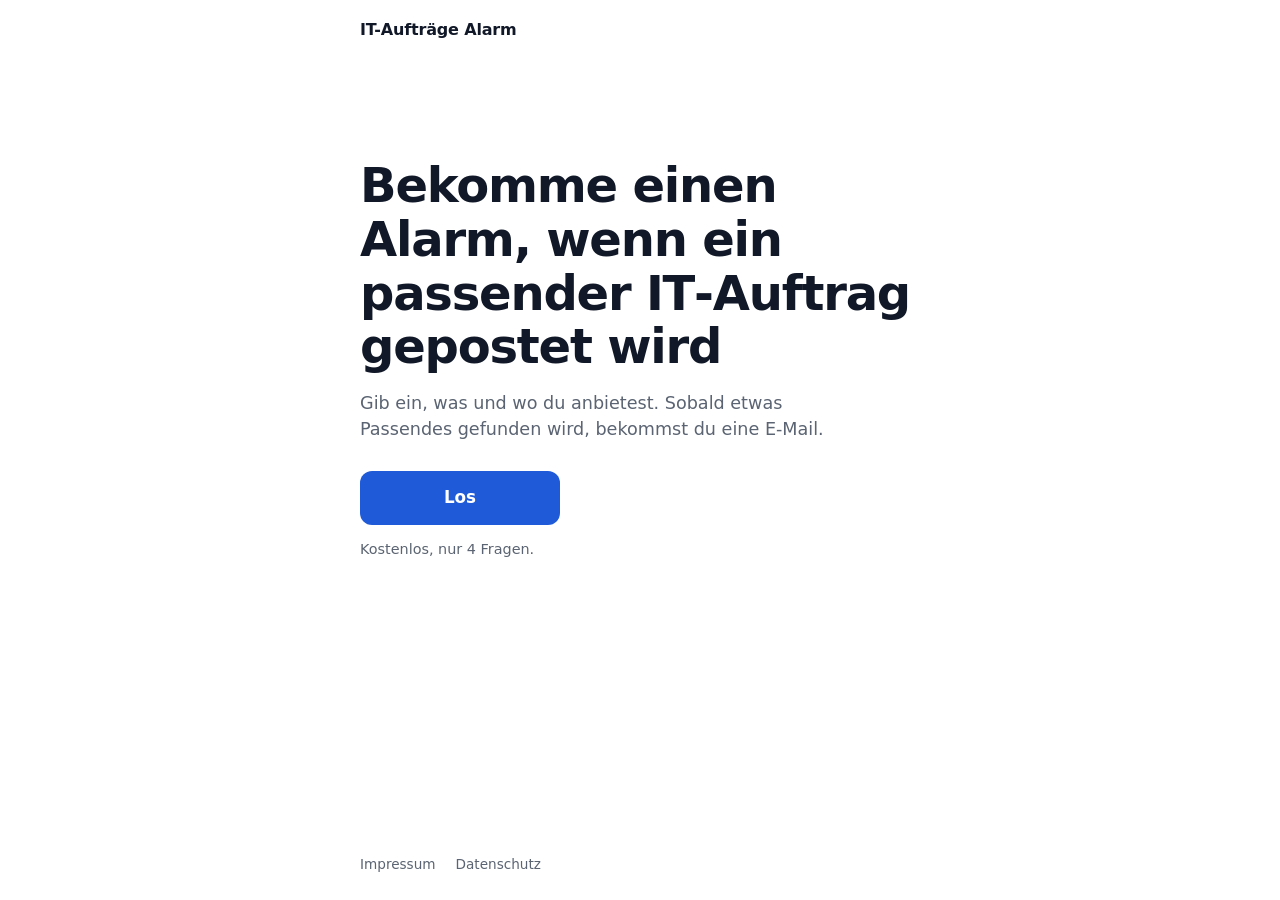
<file: index.html>
<!DOCTYPE html>
<html lang="de">
<head>
<meta charset="utf-8">
<meta name="viewport" content="width=device-width, initial-scale=1, viewport-fit=cover">
<title>IT-Aufträge Alarm: passende öffentliche IT-Aufträge per E-Mail</title>
<meta name="description" content="Passende öffentliche IT-Ausschreibungen per E-Mail. Gib ein, was und wo du anbietest, und bekomm eine E-Mail, sobald ein Auftrag passt. Kostenlos.">
<meta name="theme-color" content="#ffffff">
<meta property="og:title" content="IT-Aufträge Alarm">
<meta property="og:description" content="Öffentliche IT-Aufträge, die zu dir passen. Per E-Mail, sobald wir einen finden.">
<meta property="og:type" content="website">
<meta property="og:url" content="https://itauftragsalarm.de/">
<link rel="icon" href="data:image/svg+xml,%3Csvg xmlns='http://www.w3.org/2000/svg' viewBox='0 0 32 32'%3E%3Crect width='32' height='32' rx='8' fill='%231F5BD8'/%3E%3Cpath d='M9 16.5l5 5 9-11' fill='none' stroke='%23fff' stroke-width='3.4' stroke-linecap='round' stroke-linejoin='round'/%3E%3C/svg%3E">
<link rel="stylesheet" href="css/style.css">
</head>
<body data-step="intro">

<!-- Symbole, werden per <use> eingebunden -->
<svg width="0" height="0" style="position:absolute" aria-hidden="true" focusable="false">
  <defs>
    <symbol id="i-check" viewBox="0 0 16 16"><path d="M3.5 8.500l3 3 6-7" fill="none" stroke="currentColor" stroke-width="2.4" stroke-linecap="round" stroke-linejoin="round"/></symbol>
    <symbol id="i-pin" viewBox="0 0 24 24"><path d="M12 21.500s7-6.2 7-11.500a7 7 0 1 0-14 0c0 5.3 7 11.5 7 11.500z" fill="none" stroke="currentColor" stroke-width="2.2" stroke-linejoin="round"/><circle cx="12" cy="10" r="2.6" fill="currentColor"/></symbol>
    <symbol id="i-locate" viewBox="0 0 24 24"><g fill="none" stroke="currentColor" stroke-width="2.2" stroke-linecap="round"><circle cx="12" cy="12" r="6.5"/><path d="M12 2.500v3M12 18.500v3M2.5 12h3M18.5 12h3"/></g><circle cx="12" cy="12" r="2.4" fill="currentColor"/></symbol>
  </defs>
</svg>

<header class="top">
  <div class="top-in">
    <a class="brand" href="./">IT-Aufträge Alarm</a>
    <button type="button" class="back" id="back" aria-label="Einen Schritt zurück">
      <svg viewBox="0 0 24 24" width="24" height="24" aria-hidden="true"><path d="M11 5l-7 7 7 7M4.5 12H20" fill="none" stroke="currentColor" stroke-width="2.6" stroke-linecap="round" stroke-linejoin="round"/></svg>
    </button>
    <div class="progress" id="progress" role="progressbar" aria-label="Fortschritt" aria-valuemin="0" aria-valuemax="100" aria-valuenow="0"><span></span></div>
  </div>
</header>

<form id="f" novalidate>
  <input type="hidden" name="auftragsgroesse" id="groesse-out" value="Egal">
  <input type="hidden" name="standort" id="out-standort" value="">
  <input type="hidden" name="standort_plz" id="out-plz" value="">
  <input type="hidden" name="standort_breite" id="out-lat" value="">
  <input type="hidden" name="standort_laenge" id="out-lon" value="">
  <input type="hidden" name="umkreis" id="out-km" value="50 km">
  <div class="hp" aria-hidden="true"><input type="checkbox" name="botcheck" tabindex="-1" autocomplete="off"></div>

  <main>
    <!-- Start -->
    <section class="step is-active" data-id="intro">
      <div class="hero">
        <h1 tabindex="-1">Bekomme einen Alarm, wenn ein passender IT&#8209;Auftrag gepostet wird</h1>
        <p class="lead">Gib ein, was und wo du anbietest. Sobald etwas Passendes gefunden wird, bekommst du eine E&#8209;Mail.</p>
        <button type="button" class="btn btn-hero" id="start">Los</button>
        <p class="note">Kostenlos, nur 4 Fragen.</p>
      </div>
    </section>

    <!-- Leistung -->
    <section class="step" data-id="leistung">
      <div class="q"><h2 id="q-leistung" tabindex="-1">Was bietest du an?</h2></div>
      <div class="options" role="radiogroup" aria-labelledby="q-leistung">
        <label class="option"><input type="radio" name="leistung" value="Softwareentwicklung"><span class="option-label">Softwareentwicklung</span><span class="tick"><svg width="14" height="14"><use href="#i-check"/></svg></span></label>
        <label class="option"><input type="radio" name="leistung" value="Hosting und Betrieb"><span class="option-label">Hosting und Betrieb</span><span class="tick"><svg width="14" height="14"><use href="#i-check"/></svg></span></label>
        <label class="option"><input type="radio" name="leistung" value="IT-Beratung"><span class="option-label">IT-Beratung</span><span class="tick"><svg width="14" height="14"><use href="#i-check"/></svg></span></label>
        <label class="option"><input type="radio" name="leistung" value="Support und Service"><span class="option-label">Support und Service</span><span class="tick"><svg width="14" height="14"><use href="#i-check"/></svg></span></label>
        <label class="option"><input type="radio" name="leistung" value="IT-Sicherheit"><span class="option-label">IT-Sicherheit</span><span class="tick"><svg width="14" height="14"><use href="#i-check"/></svg></span></label>
        <label class="option"><input type="radio" name="leistung" value="Hardware und Infrastruktur"><span class="option-label">Hardware und Infrastruktur</span><span class="tick"><svg width="14" height="14"><use href="#i-check"/></svg></span></label>
        <label class="option"><input type="radio" name="leistung" value="Etwas anderes"><span class="option-label">Etwas anderes</span><span class="tick"><svg width="14" height="14"><use href="#i-check"/></svg></span></label>
      </div>
      <div id="andere" class="field" hidden>
        <label for="andere-text" class="label">Beschreib kurz, was du anbietest</label>
        <input type="text" id="andere-text" name="leistung_andere" maxlength="120" enterkeyhint="next" placeholder="Zum Beispiel: Schulverwaltungssoftware">
      </div>
    </section>

    <!-- Leistung genauer -->
    <section class="step" data-id="detail">
      <div class="q">
        <h2 id="q-detail" tabindex="-1">Was genau davon?</h2>
        <p>Mehrere möglich. Wenn du nichts auswählst, passt alles aus dem Bereich.</p>
      </div>
      <div class="chips" id="detail-chips" role="group" aria-labelledby="q-detail"></div>
      <div id="detail-andere" class="field" hidden>
        <label for="detail-andere-text" class="label">Was genau?</label>
        <input type="text" id="detail-andere-text" name="leistung_detail_andere" maxlength="120" enterkeyhint="next" placeholder="Zum Beispiel: Schnittstellen zu SAP">
      </div>
    </section>

    <!-- Standort und Umkreis -->
    <section class="step" data-id="ort">
      <div class="q"><h2 id="q-ort" tabindex="-1">Wo sollen die Aufträge liegen?</h2></div>
      <div class="where">
        <div class="where-form">
          <div class="field">
            <label for="ort-input" class="label">Dein Standort</label>
            <div class="combo" id="combo">
              <svg class="combo-pin" width="22" height="22" aria-hidden="true"><use href="#i-pin"/></svg>
              <input id="ort-input" type="text" role="combobox" aria-autocomplete="list" aria-expanded="false" aria-controls="ort-list" autocomplete="off" autocorrect="off" autocapitalize="words" spellcheck="false" enterkeyhint="search" placeholder="PLZ oder Ort">
              <button type="button" class="combo-clear" id="ort-clear" aria-label="Standort löschen" hidden>
                <svg viewBox="0 0 16 16" width="14" height="14" aria-hidden="true"><path d="M4 4l8 8M12 4l-8 8" fill="none" stroke="currentColor" stroke-width="2.4" stroke-linecap="round"/></svg>
              </button>
              <ul id="ort-list" class="combo-list" role="listbox" aria-label="Vorschläge" hidden></ul>
            </div>
            <button type="button" class="ghost" id="locate"><svg width="20" height="20" aria-hidden="true"><use href="#i-locate"/></svg><span>Meinen Standort verwenden</span></button>
            <p class="field-msg" id="ort-msg" role="status"></p>
          </div>
          <div class="field">
            <div class="label-row"><label class="label" for="rkm">Umkreis</label><output class="label-value" id="km-out" for="rkm">50 km</output></div>
            <div class="range single">
              <div class="range-track"><div class="range-fill" id="km-fill"></div><div class="range-ticks" id="km-ticks"></div></div>
              <input type="range" id="rkm" min="0" max="5" step="1" value="2">
            </div>
            <div class="range-ends"><span>10 km</span><span>Ganz DACH</span></div>
          </div>
        </div>
        <figure class="mapcard">
          <div class="map" id="map"></div>
          <figcaption>
            <strong id="km-value" aria-live="polite">50 km um deinen Standort</strong>
            <span>Oder tippe einfach auf die Karte.</span>
          </figcaption>
        </figure>
      </div>
    </section>

    <!-- Auftragsgröße -->
    <section class="step" data-id="groesse">
      <div class="q">
        <h2 id="q-groesse" tabindex="-1">Welche Auftragsgröße passt zu dir?</h2>
        <p>Ohne Änderung bekommst du jede Größe.</p>
      </div>
      <div class="sizecard">
        <p class="range-value" id="range-value" aria-live="polite">Jede Größe</p>
        <div class="range" id="range">
          <div class="range-track"><div class="range-fill" id="range-fill"></div><div class="range-ticks" id="range-ticks"></div></div>
          <input type="range" id="rmin" min="0" max="7" step="1" value="0" aria-label="Kleinster Auftragswert">
          <input type="range" id="rmax" min="0" max="7" step="1" value="7" aria-label="Größter Auftragswert">
        </div>
        <div class="range-ends"><span>0 €</span><span id="range-max"></span></div>
      </div>
    </section>

    <!-- E-Mail -->
    <section class="step" data-id="email">
      <div class="q"><h2 id="q-email" tabindex="-1">Wohin sollen wir die Treffer schicken?</h2></div>
      <div class="field">
        <label for="email" class="label">Deine E-Mail-Adresse</label>
        <input id="email" type="email" name="email" data-autofocus autocomplete="email" inputmode="email" autocapitalize="off" autocorrect="off" spellcheck="false" enterkeyhint="send" placeholder="name@firma.de">
        <p class="field-msg" id="email-hint" hidden>Meintest du <button type="button" class="textlink" id="email-fix"></button>?</p>
      </div>
      <label class="consent">
        <input type="checkbox" name="einwilligung" value="ja">
        <span class="box"><svg width="14" height="14" aria-hidden="true"><use href="#i-check"/></svg></span>
        <span>Ja, schickt mir passende Ausschreibungen per E-Mail. Abbestellen geht jederzeit, mehr dazu in der <a href="datenschutz.html" target="_blank" rel="noopener">Datenschutzerklärung</a>.</span>
      </label>
      <div class="summary">
        <p class="summary-title">Dein Alarm</p>
        <dl id="summary"></dl>
      </div>
    </section>

    <!-- Fertig -->
    <section class="step" data-id="done">
      <div class="done">
        <span class="done-mark" aria-hidden="true"><svg viewBox="0 0 16 16" width="26" height="26"><path d="M3.5 8.5l3 3 6-7" pathLength="1" fill="none" stroke="currentColor" stroke-width="2.4" stroke-linecap="round" stroke-linejoin="round"/></svg></span>
        <h2 tabindex="-1">Alarm eingerichtet.</h2>
        <p class="lead">Sobald wir einen passenden Auftrag finden, schreiben wir an <strong id="done-mail"></strong>. Du kannst dieses Fenster jetzt schließen.</p>
        <div class="summary">
          <p class="summary-title">Dein Alarm</p>
          <dl id="summary-done"></dl>
        </div>
      </div>
    </section>

    <noscript><p class="noscript">Diese Seite braucht JavaScript, um das Formular anzuzeigen.</p></noscript>
  </main>

  <footer class="legal">
    <a href="impressum.html">Impressum</a>
    <a href="datenschutz.html">Datenschutz</a>
  </footer>

  <div class="bar">
    <div class="bar-in">
      <p class="bar-msg" id="msg" role="alert"></p>
      <button type="submit" class="btn" id="go">Weiter</button>
    </div>
  </div>
</form>

<script src="js/data.js"></script>
<script src="js/geo.js"></script>
<script src="js/app.js"></script>
</body>
</html>
</file>
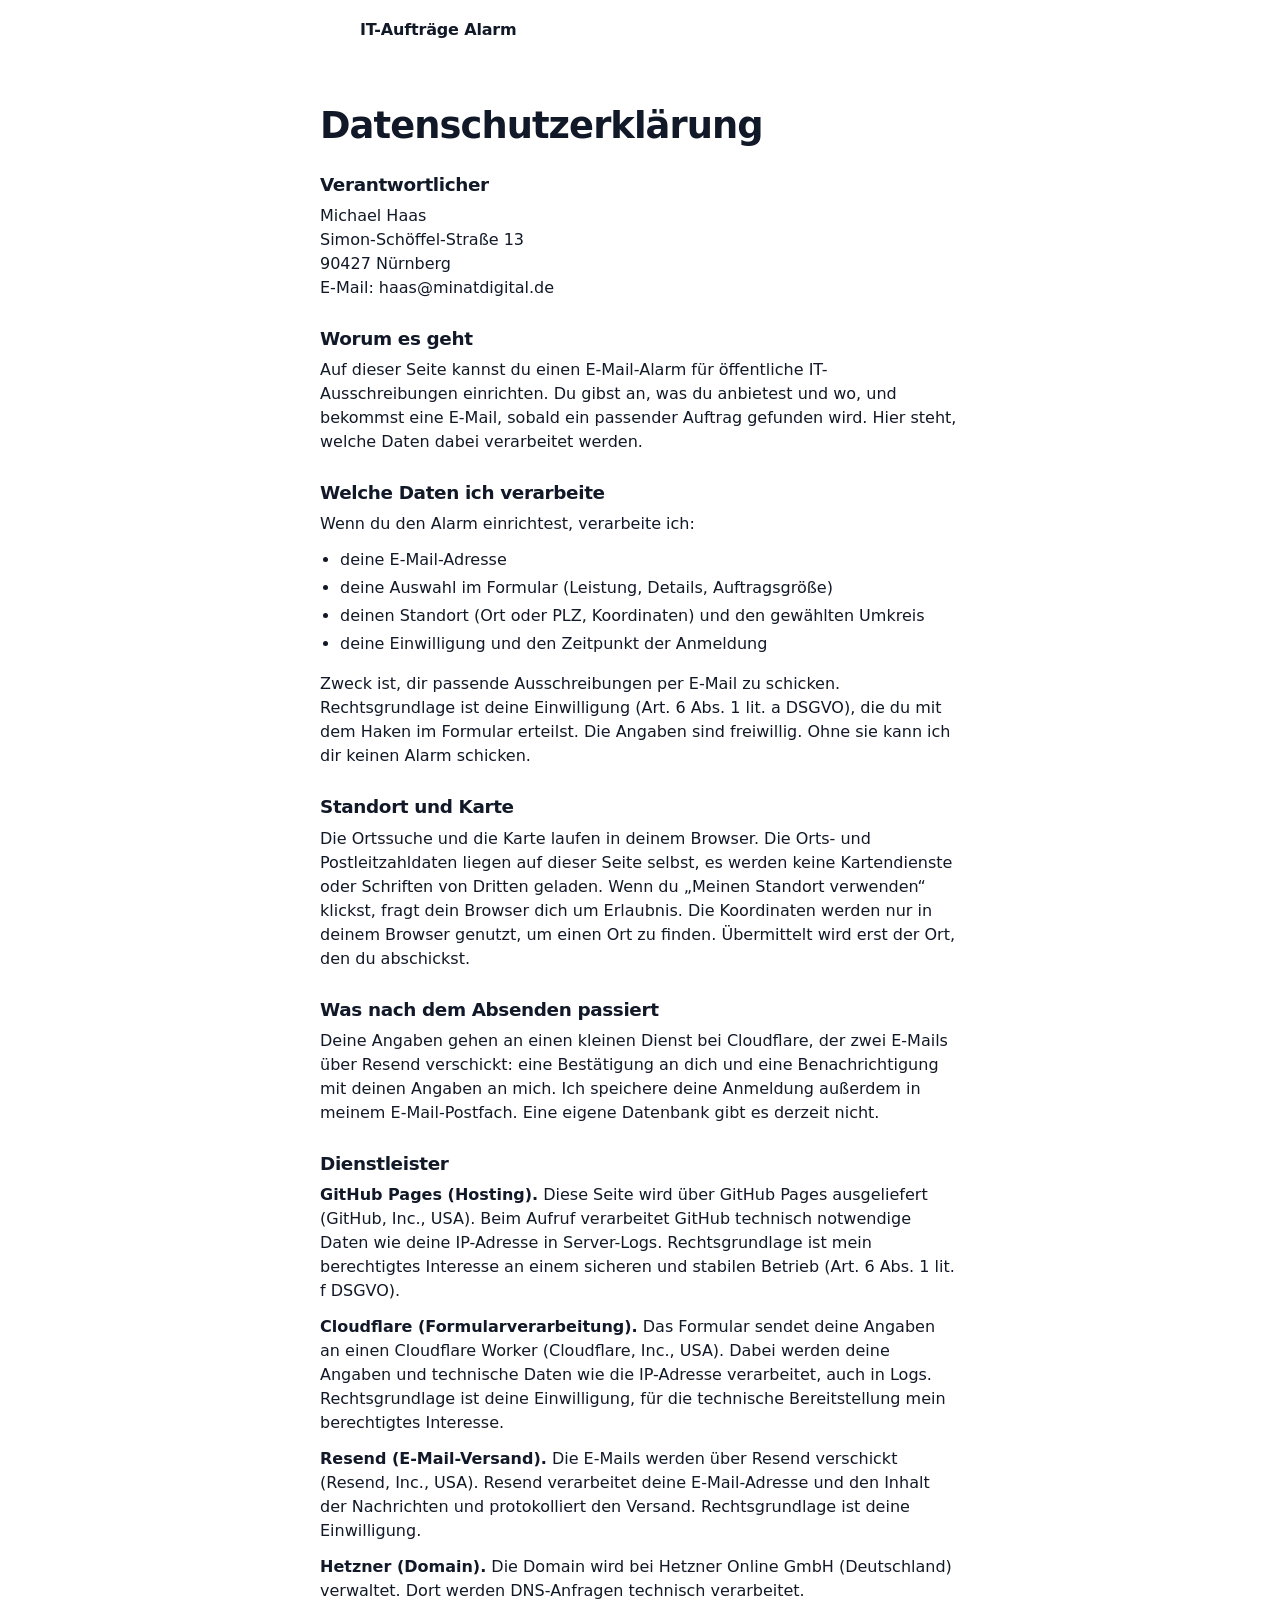
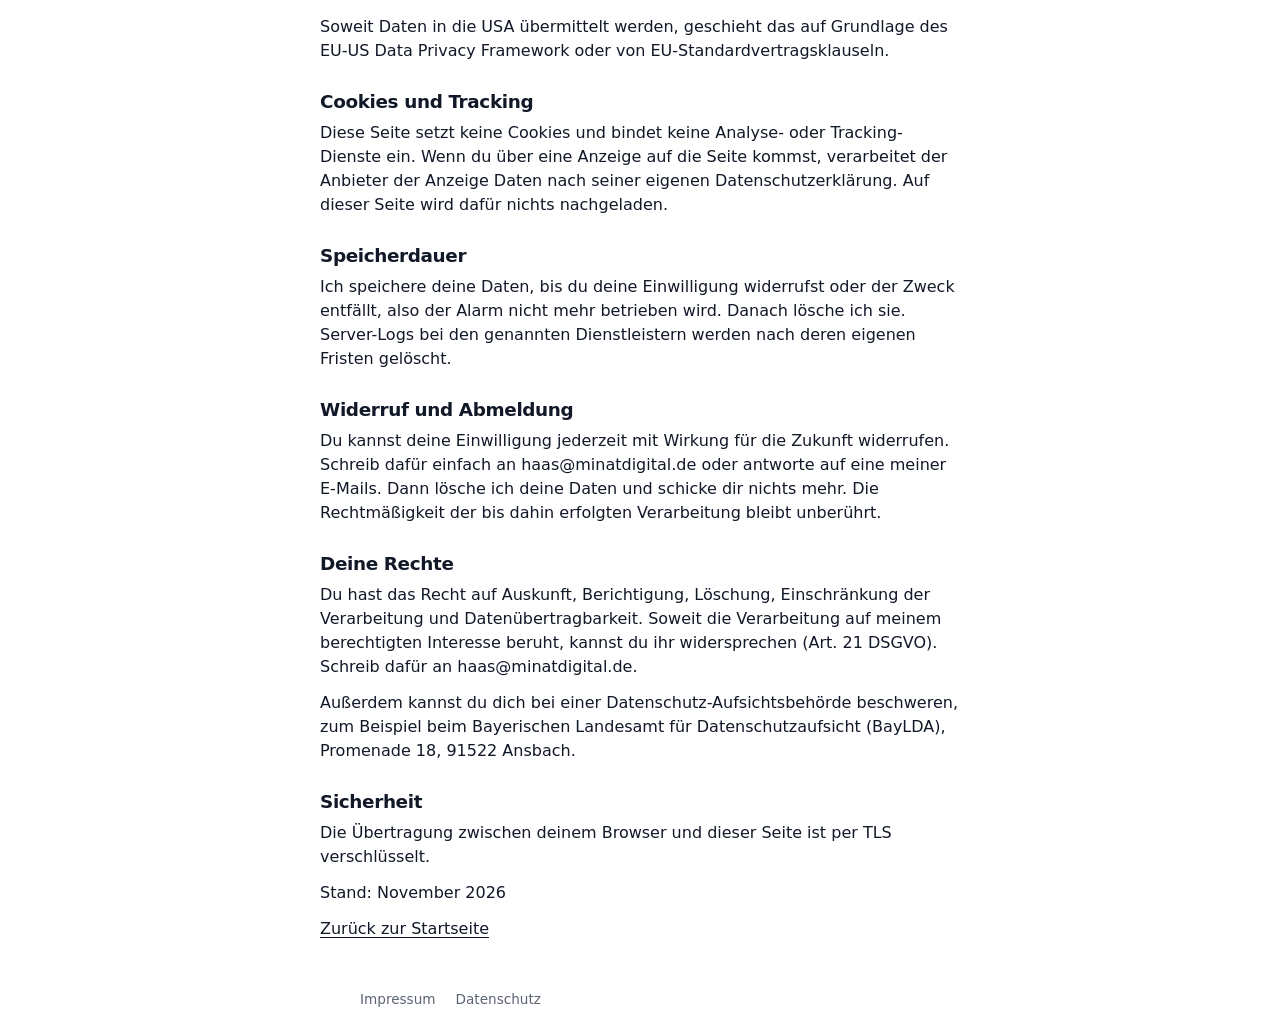
<file: datenschutz.html>
<!DOCTYPE html>
<html lang="de">
<head>
<meta charset="utf-8">
<meta name="viewport" content="width=device-width, initial-scale=1, viewport-fit=cover">
<title>Datenschutz – IT-Aufträge Alarm</title>
<meta name="robots" content="noindex">
<meta name="theme-color" content="#ffffff">
<link rel="icon" href="data:image/svg+xml,%3Csvg xmlns='http://www.w3.org/2000/svg' viewBox='0 0 32 32'%3E%3Crect width='32' height='32' rx='8' fill='%231F5BD8'/%3E%3Cpath d='M9 16.5l5 5 9-11' fill='none' stroke='%23fff' stroke-width='3.4' stroke-linecap='round' stroke-linejoin='round'/%3E%3C/svg%3E">
<link rel="stylesheet" href="css/style.css">
</head>
<body data-step="intro">
<header class="top">
  <div class="top-in">
    <a class="brand" href="index.html">IT-Aufträge Alarm</a>
  </div>
</header>
<main class="page">
  <h1>Datenschutzerklärung</h1>

  <h2>Verantwortlicher</h2>
  <p>Michael Haas<br>Simon-Schöffel-Straße 13<br>90427 Nürnberg<br>E-Mail: haas@minatdigital.de</p>

  <h2>Worum es geht</h2>
  <p>Auf dieser Seite kannst du einen E-Mail-Alarm für öffentliche IT-Ausschreibungen einrichten. Du gibst an, was du anbietest und wo, und bekommst eine E-Mail, sobald ein passender Auftrag gefunden wird. Hier steht, welche Daten dabei verarbeitet werden.</p>

  <h2>Welche Daten ich verarbeite</h2>
  <p>Wenn du den Alarm einrichtest, verarbeite ich:</p>
  <ul>
    <li>deine E-Mail-Adresse</li>
    <li>deine Auswahl im Formular (Leistung, Details, Auftragsgröße)</li>
    <li>deinen Standort (Ort oder PLZ, Koordinaten) und den gewählten Umkreis</li>
    <li>deine Einwilligung und den Zeitpunkt der Anmeldung</li>
  </ul>
  <p>Zweck ist, dir passende Ausschreibungen per E-Mail zu schicken. Rechtsgrundlage ist deine Einwilligung (Art. 6 Abs. 1 lit. a DSGVO), die du mit dem Haken im Formular erteilst. Die Angaben sind freiwillig. Ohne sie kann ich dir keinen Alarm schicken.</p>

  <h2>Standort und Karte</h2>
  <p>Die Ortssuche und die Karte laufen in deinem Browser. Die Orts- und Postleitzahldaten liegen auf dieser Seite selbst, es werden keine Kartendienste oder Schriften von Dritten geladen. Wenn du „Meinen Standort verwenden“ klickst, fragt dein Browser dich um Erlaubnis. Die Koordinaten werden nur in deinem Browser genutzt, um einen Ort zu finden. Übermittelt wird erst der Ort, den du abschickst.</p>

  <h2>Was nach dem Absenden passiert</h2>
  <p>Deine Angaben gehen an einen kleinen Dienst bei Cloudflare, der zwei E-Mails über Resend verschickt: eine Bestätigung an dich und eine Benachrichtigung mit deinen Angaben an mich. Ich speichere deine Anmeldung außerdem in meinem E-Mail-Postfach. Eine eigene Datenbank gibt es derzeit nicht.</p>

  <h2>Dienstleister</h2>
  <p><strong>GitHub Pages (Hosting).</strong> Diese Seite wird über GitHub Pages ausgeliefert (GitHub, Inc., USA). Beim Aufruf verarbeitet GitHub technisch notwendige Daten wie deine IP-Adresse in Server-Logs. Rechtsgrundlage ist mein berechtigtes Interesse an einem sicheren und stabilen Betrieb (Art. 6 Abs. 1 lit. f DSGVO).</p>
  <p><strong>Cloudflare (Formularverarbeitung).</strong> Das Formular sendet deine Angaben an einen Cloudflare Worker (Cloudflare, Inc., USA). Dabei werden deine Angaben und technische Daten wie die IP-Adresse verarbeitet, auch in Logs. Rechtsgrundlage ist deine Einwilligung, für die technische Bereitstellung mein berechtigtes Interesse.</p>
  <p><strong>Resend (E-Mail-Versand).</strong> Die E-Mails werden über Resend verschickt (Resend, Inc., USA). Resend verarbeitet deine E-Mail-Adresse und den Inhalt der Nachrichten und protokolliert den Versand. Rechtsgrundlage ist deine Einwilligung.</p>
  <p><strong>Hetzner (Domain).</strong> Die Domain wird bei Hetzner Online GmbH (Deutschland) verwaltet. Dort werden DNS-Anfragen technisch verarbeitet.</p>
  <p>Soweit Daten in die USA übermittelt werden, geschieht das auf Grundlage des EU-US Data Privacy Framework oder von EU-Standardvertragsklauseln.</p>

  <h2>Cookies und Tracking</h2>
  <p>Diese Seite setzt keine Cookies und bindet keine Analyse- oder Tracking-Dienste ein. Wenn du über eine Anzeige auf die Seite kommst, verarbeitet der Anbieter der Anzeige Daten nach seiner eigenen Datenschutzerklärung. Auf dieser Seite wird dafür nichts nachgeladen.</p>

  <h2>Speicherdauer</h2>
  <p>Ich speichere deine Daten, bis du deine Einwilligung widerrufst oder der Zweck entfällt, also der Alarm nicht mehr betrieben wird. Danach lösche ich sie. Server-Logs bei den genannten Dienstleistern werden nach deren eigenen Fristen gelöscht.</p>

  <h2>Widerruf und Abmeldung</h2>
  <p>Du kannst deine Einwilligung jederzeit mit Wirkung für die Zukunft widerrufen. Schreib dafür einfach an haas@minatdigital.de oder antworte auf eine meiner E-Mails. Dann lösche ich deine Daten und schicke dir nichts mehr. Die Rechtmäßigkeit der bis dahin erfolgten Verarbeitung bleibt unberührt.</p>

  <h2>Deine Rechte</h2>
  <p>Du hast das Recht auf Auskunft, Berichtigung, Löschung, Einschränkung der Verarbeitung und Datenübertragbarkeit. Soweit die Verarbeitung auf meinem berechtigten Interesse beruht, kannst du ihr widersprechen (Art. 21 DSGVO). Schreib dafür an haas@minatdigital.de.</p>
  <p>Außerdem kannst du dich bei einer Datenschutz-Aufsichtsbehörde beschweren, zum Beispiel beim Bayerischen Landesamt für Datenschutzaufsicht (BayLDA), Promenade 18, 91522 Ansbach.</p>

  <h2>Sicherheit</h2>
  <p>Die Übertragung zwischen deinem Browser und dieser Seite ist per TLS verschlüsselt.</p>

  <p>Stand: November 2026</p>

  <p><a href="index.html">Zurück zur Startseite</a></p>
</main>
<footer class="legal">
  <a href="impressum.html">Impressum</a>
  <a href="datenschutz.html">Datenschutz</a>
</footer>
</body>
</html>
</file>
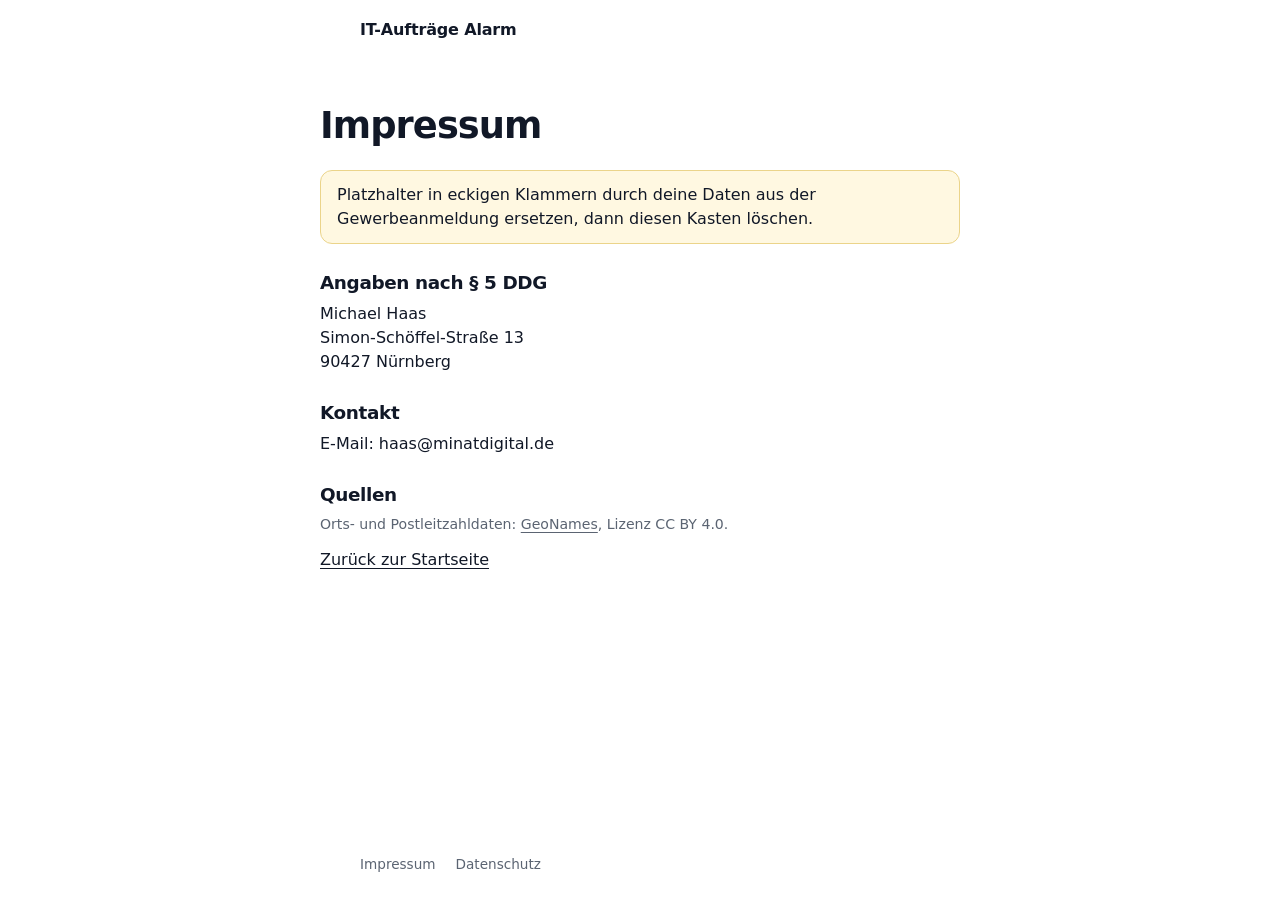
<file: impressum.html>
<!DOCTYPE html>
<html lang="de">
<head>
<meta charset="utf-8">
<meta name="viewport" content="width=device-width, initial-scale=1, viewport-fit=cover">
<title>Impressum – IT-Aufträge Alarm</title>
<meta name="robots" content="noindex">
<meta name="theme-color" content="#ffffff">
<link rel="icon" href="data:image/svg+xml,%3Csvg xmlns='http://www.w3.org/2000/svg' viewBox='0 0 32 32'%3E%3Crect width='32' height='32' rx='8' fill='%231F5BD8'/%3E%3Cpath d='M9 16.5l5 5 9-11' fill='none' stroke='%23fff' stroke-width='3.4' stroke-linecap='round' stroke-linejoin='round'/%3E%3C/svg%3E">
<link rel="stylesheet" href="css/style.css">
</head>
<body data-step="intro">
<header class="top">
  <div class="top-in">
    <a class="brand" href="index.html">IT-Aufträge Alarm</a>
  </div>
</header>
<main class="page">
  <h1>Impressum</h1>
  <p class="todo">Platzhalter in eckigen Klammern durch deine Daten aus der Gewerbeanmeldung ersetzen, dann diesen Kasten löschen.</p>
  <h2>Angaben nach § 5 DDG</h2>
  <p>
    Michael Haas<br>
    Simon-Schöffel-Straße 13<br>
    90427 Nürnberg
  </p>
  <h2>Kontakt</h2>
  <p>E-Mail: haas@minatdigital.de</p>
  <h2>Quellen</h2>
  <p class="small">Orts- und Postleitzahldaten: <a href="https://www.geonames.org/" rel="noopener">GeoNames</a>, Lizenz CC BY 4.0.</p>
  <p><a href="index.html">Zurück zur Startseite</a></p>
</main>
<footer class="legal">
  <a href="impressum.html">Impressum</a>
  <a href="datenschutz.html">Datenschutz</a>
</footer>
</body>
</html>
</file>
<file: css/style.css>
:root{
  color-scheme:light;
  --bg:#FFFFFF;
  --soft:#F6F7F9;
  --ink:#111827;
  --muted:#5B6472;
  --faint:#9AA2AF;
  --line:#E3E6EB;
  --line-deep:#C9CED6;
  --brand:#1F5BD8;
  --brand-deep:#1949B0;
  --brand-tint:#EEF3FE;
  --err:#C8322B;
  --r:12px;
  --col:560px;
  --font:system-ui,-apple-system,"Segoe UI",Roboto,"Helvetica Neue",Arial,sans-serif;
}
*,*::before,*::after{box-sizing:border-box}
html{-webkit-text-size-adjust:100%;scroll-padding-top:72px}
body{
  margin:0;min-height:100vh;min-height:100dvh;display:flex;flex-direction:column;
  background:var(--bg);color:var(--ink);
  font:400 1rem/1.5 var(--font);
  -webkit-font-smoothing:antialiased;-webkit-tap-highlight-color:transparent;
}
[hidden]{display:none!important}
h1,h2,p,ul,dl,dd,figure{margin:0}
ul{padding:0;list-style:none}
button,input{font:inherit;color:inherit}
button{cursor:pointer}
a{color:inherit}
:focus-visible{outline:2px solid var(--brand);outline-offset:3px;border-radius:4px}
h1:focus,h2:focus{outline:none}

/* ---------- Kopf ---------- */
.top{position:sticky;top:0;z-index:20;background:var(--bg)}
.top-in{max-width:calc(var(--col) + 40px);margin:0 auto;padding:12px 20px;min-height:60px;display:flex;align-items:center;gap:10px}
.brand{font-weight:700;letter-spacing:-.01em;text-decoration:none}
.back{
  flex:none;width:36px;height:36px;margin-left:-8px;display:none;place-items:center;
  background:none;border:0;border-radius:8px;color:var(--muted);transition:color .12s,background .12s;
}
.back svg{width:20px;height:20px}
.back:hover{color:var(--ink);background:var(--soft)}
.progress{flex:1;height:4px;background:var(--line);border-radius:99px;overflow:hidden;display:none}
.progress span{display:block;height:100%;width:0;border-radius:99px;background:var(--brand);transition:width .35s ease}
body:not([data-step=intro]):not([data-step=done]) .brand{display:none}
body:not([data-step=intro]):not([data-step=done]) .back{display:grid}
body:not([data-step=intro]):not([data-step=done]) .progress{display:block}

/* ---------- Bühne ---------- */
form{flex:1;display:flex;flex-direction:column}
main{flex:1;width:100%;max-width:calc(var(--col) + 40px);margin:0 auto;padding:clamp(16px,5vh,56px) 20px 28px}
.step{display:none}
.step.is-active{display:block;animation:in .2s ease-out}
.step.is-active.back-dir{animation-name:inBack}
@keyframes in{from{opacity:0;transform:translateX(12px)}to{opacity:1;transform:none}}
@keyframes inBack{from{opacity:0;transform:translateX(-12px)}to{opacity:1;transform:none}}

/* ---------- Buttons ---------- */
.btn{
  display:inline-flex;align-items:center;justify-content:center;min-height:50px;padding:0 26px;
  border:0;border-radius:var(--r);background:var(--brand);color:#fff;font-weight:600;font-size:1rem;white-space:nowrap;
  transition:background .15s,color .15s,transform .08s;user-select:none;-webkit-user-select:none;touch-action:manipulation;
}
.btn:hover{background:var(--brand-deep)}
.btn:active{transform:scale(.98)}
.btn:focus-visible{outline-offset:2px;border-radius:var(--r)}
.btn.is-off{background:var(--line);color:var(--faint)}
.btn.is-busy{pointer-events:none;opacity:.8}
.btn.is-busy::after{
  content:"";width:14px;height:14px;margin-left:10px;border-radius:50%;
  border:2px solid rgba(255,255,255,.4);border-top-color:#fff;animation:spin .7s linear infinite;
}
@keyframes spin{to{transform:rotate(360deg)}}
.ghost{
  display:inline-flex;align-items:center;gap:7px;margin-top:10px;padding:6px 8px 6px 4px;margin-left:-4px;
  background:none;border:0;border-radius:8px;color:var(--brand);font-weight:600;font-size:.94rem;
}
.ghost svg{width:18px;height:18px}
.ghost:hover{background:var(--brand-tint)}
.ghost:disabled{color:var(--faint);cursor:progress}
.textlink{background:none;border:0;padding:0;font-weight:600;color:var(--brand);text-decoration:underline;text-underline-offset:3px}

/* ---------- Start ---------- */
.hero{padding-top:clamp(8px,6vh,72px)}
h1{font-weight:700;font-size:clamp(1.9rem,7.2vw,2.75rem);line-height:1.12;letter-spacing:-.025em;text-wrap:balance}
.lead{font-size:1.1rem;color:var(--muted);max-width:44ch;margin-top:16px}
.btn-hero{width:100%;margin-top:28px;min-height:54px;font-size:1.05rem}
.note{color:var(--muted);font-size:.9rem;margin-top:14px}

/* ---------- Frage ---------- */
.q{margin-bottom:22px}
h2{font-weight:700;font-size:clamp(1.4rem,5.4vw,1.75rem);line-height:1.2;letter-spacing:-.02em;text-wrap:balance}
.q p{color:var(--muted);margin-top:6px}

/* ---------- Auswahl ---------- */
.options{display:grid;gap:8px}
.option,.chip,.consent{cursor:pointer;user-select:none;-webkit-user-select:none;touch-action:manipulation}
.option,.chip{
  position:relative;background:var(--bg);border:1.5px solid var(--line);border-radius:var(--r);
  font-weight:500;line-height:1.25;transition:background .12s,border-color .12s,color .12s,transform .08s;
}
.option{display:flex;align-items:center;gap:12px;min-height:52px;padding:8px 14px 8px 16px}
.option input,.chip input,.consent input{position:absolute;opacity:0;width:1px;height:1px;margin:0;pointer-events:none}
.option:hover,.chip:hover{border-color:var(--line-deep)}
.option:has(input:checked),.chip:has(input:checked){background:var(--brand-tint);border-color:var(--brand);color:var(--brand-deep);font-weight:600}
.option:has(input:focus-visible),.chip:has(input:focus-visible),.consent:has(input:focus-visible) .box{outline:2px solid var(--brand);outline-offset:3px}
.option-label{flex:1}
.tick{flex:none;width:20px;height:20px;border-radius:50%;border:1.5px solid var(--line-deep);display:grid;place-items:center;color:transparent;transition:background .12s,border-color .12s}
.tick svg{width:12px;height:12px}
.option:has(input:checked) .tick{background:var(--brand);border-color:var(--brand);color:#fff;animation:pop .28s cubic-bezier(.3,1.7,.5,1)}
@keyframes pop{0%{transform:scale(.6)}100%{transform:scale(1)}}
.option:active,.chip:active{transform:scale(.985)}

.chips{display:flex;flex-wrap:wrap;gap:8px}
.chip{display:inline-flex;align-items:center;min-height:44px;padding:8px 14px}
.chip svg{width:0;height:12px;transition:width .12s,margin .12s}
.chip:has(input:checked) svg{width:12px;margin-right:7px}
#detail-andere{margin-top:16px}

/* ---------- Felder ---------- */
.field{margin-top:20px}
.field:first-child{margin-top:0}
.label{display:block;font-size:.9rem;font-weight:600;color:var(--ink);margin-bottom:7px}
input[type=text],input[type=email]{
  width:100%;min-height:52px;padding:12px 14px;background:var(--bg);
  border:1.5px solid var(--line-deep);border-radius:var(--r);outline:none;font-size:1.05rem;
  transition:border-color .12s,box-shadow .12s;
}
input[type=text]:focus,input[type=email]:focus{border-color:var(--brand);box-shadow:0 0 0 3px var(--brand-tint)}
::placeholder{color:var(--faint);opacity:1}
.field-msg{font-size:.92rem;color:var(--muted);margin-top:8px}
.field-msg:empty{display:none}
.field-msg.is-err{color:var(--err)}

/* Ortssuche */
.combo{position:relative}
.combo input{padding-left:44px;padding-right:46px}
.combo-pin{position:absolute;left:14px;top:16px;width:20px;height:20px;color:var(--faint);pointer-events:none;transition:color .12s}
.combo:focus-within .combo-pin,.combo.has-pin .combo-pin{color:var(--brand)}
.combo.has-pin input:not(:focus){border-color:var(--brand);font-weight:600}
.combo-clear{position:absolute;right:8px;top:8px;width:36px;height:36px;display:grid;place-items:center;background:none;border:0;border-radius:8px;color:var(--muted)}
.combo-clear:hover{background:var(--soft);color:var(--ink)}
.combo-list{
  position:absolute;z-index:10;left:0;right:0;top:calc(100% + 6px);padding:5px;
  background:var(--bg);border:1px solid var(--line);border-radius:var(--r);box-shadow:0 12px 32px -8px rgba(17,24,39,.18);
}
.combo-list li{display:flex;align-items:baseline;gap:10px;padding:10px 11px;border-radius:8px;cursor:pointer;line-height:1.3}
.combo-list li[aria-selected=true]{background:var(--brand-tint)}
.combo-list b{font-weight:600}
.combo-list small{margin-left:auto;text-align:right;font-size:.85rem;color:var(--muted);white-space:nowrap}
.combo-list .none{cursor:default;color:var(--muted);font-size:.95rem}

/* Umkreis */
.label-row{display:flex;align-items:baseline;justify-content:space-between;gap:12px}
.label-value{font-weight:700;font-size:1.05rem;color:var(--brand-deep);font-variant-numeric:tabular-nums}
.range.single input{pointer-events:auto;cursor:pointer}

/* Karte */
.where{display:grid;gap:20px}
.mapcard{display:flex;align-items:center;gap:16px;padding-top:20px;border-top:1px solid var(--line)}
.map{flex:none;width:44%;max-width:190px}
.map svg{display:block;width:100%;height:auto;cursor:crosshair;border-radius:10px;overflow:hidden;background:var(--soft);border:1px solid var(--line);touch-action:manipulation}
.country{fill:#fff;stroke:var(--line-deep);stroke-width:1.2;stroke-linejoin:round;vector-effect:non-scaling-stroke;transition:fill .2s}
.map.all .country{fill:#DCE7FC;stroke:var(--brand)}
.country-label{font-weight:600;fill:var(--muted);pointer-events:none;text-anchor:middle}
.city-dot{fill:var(--line-deep)}
.city-label{font-weight:500;fill:var(--muted);pointer-events:none}
.reach{fill:rgba(31,91,216,.16);stroke:var(--brand);stroke-width:1.5;vector-effect:non-scaling-stroke}
.pin{fill:var(--brand);stroke:#fff;stroke-width:2;vector-effect:non-scaling-stroke}
.mapcard figcaption{display:grid;gap:4px;min-width:0}
.mapcard strong{font-weight:600;font-size:1.05rem;line-height:1.3}
.mapcard span{color:var(--muted);font-size:.9rem}

/* ---------- Auftragsgröße ---------- */
.sizecard{padding-top:4px}
.range-value{font-weight:700;font-size:clamp(1.5rem,6.4vw,1.9rem);line-height:1.2;letter-spacing:-.02em;margin-bottom:14px;min-height:2.4em;display:flex;align-items:center;color:var(--brand-deep)}
.range{position:relative;height:40px}
.range-track{position:absolute;left:14px;right:14px;top:50%;height:4px;margin-top:-2px;background:var(--line);border-radius:99px}
.range-fill{position:absolute;top:0;bottom:0;left:0;background:var(--brand);border-radius:99px;transition:width .12s,left .12s}
.range-ticks{position:absolute;inset:0;display:flex;justify-content:space-between;align-items:center;pointer-events:none}
.range-ticks i{width:2px;height:10px;margin:0 -1px;border-radius:1px;background:var(--line-deep)}
.range input{position:absolute;left:0;top:0;width:100%;height:40px;margin:0;padding:0;background:none;appearance:none;-webkit-appearance:none;pointer-events:none;outline:none}
.range input::-webkit-slider-runnable-track{background:none;height:40px}
.range input::-webkit-slider-thumb{
  -webkit-appearance:none;box-sizing:border-box;pointer-events:auto;width:28px;height:28px;margin-top:6px;
  border-radius:50%;background:#fff;border:2px solid var(--brand);box-shadow:0 1px 4px rgba(17,24,39,.18);cursor:grab;transition:transform .12s;
}
.range input:active::-webkit-slider-thumb{transform:scale(1.15);cursor:grabbing}
.range input:active::-moz-range-thumb{transform:scale(1.15);cursor:grabbing}
.range input::-moz-range-track{background:none;height:40px}
.range input::-moz-range-thumb{
  box-sizing:border-box;pointer-events:auto;width:28px;height:28px;
  border-radius:50%;background:#fff;border:2px solid var(--brand);box-shadow:0 1px 4px rgba(17,24,39,.18);cursor:grab;
}
.range input:focus-visible::-webkit-slider-thumb{box-shadow:0 0 0 4px var(--brand-tint)}
.range input:focus-visible::-moz-range-thumb{box-shadow:0 0 0 4px var(--brand-tint)}
.range-ends{display:flex;justify-content:space-between;color:var(--muted);font-size:.88rem;margin-top:4px}

/* ---------- E-Mail ---------- */
.consent{position:relative;display:flex;gap:11px;align-items:flex-start;margin-top:16px;font-size:.92rem;line-height:1.45;color:var(--muted);user-select:auto;-webkit-user-select:auto}
.box{flex:none;width:22px;height:22px;margin-top:1px;border-radius:6px;border:1.5px solid var(--line-deep);display:grid;place-items:center;color:transparent;background:var(--bg);transition:background .12s,border-color .12s}
.box svg{width:13px;height:13px}
.consent input:checked + .box{background:var(--brand);border-color:var(--brand);color:#fff}
.consent a{color:var(--ink);text-underline-offset:3px}
.summary{margin-top:28px;border-top:1px solid var(--line);padding-top:16px;text-align:left}
.summary-title{font-size:.9rem;font-weight:600;margin-bottom:2px}
.summary dl > div{display:flex;align-items:baseline;gap:12px;padding:9px 0;border-top:1px solid var(--line)}
.summary dl > div:first-child{border-top:0}
.summary dt{flex:none;width:5em;color:var(--muted);font-size:.9rem}
.summary dd{flex:1;min-width:0;font-weight:500;line-height:1.35;overflow-wrap:break-word}
.summary dd small{display:block;font-weight:400;font-size:.88rem;color:var(--muted)}
.summary .textlink{flex:none;font-size:.88rem;font-weight:500}

/* ---------- Fertig ---------- */
.done{padding-top:clamp(8px,6vh,72px)}
.done-mark{width:48px;height:48px;border-radius:50%;background:var(--brand);color:#fff;display:grid;place-items:center;margin-bottom:20px;animation:pop .4s cubic-bezier(.3,1.7,.5,1)}
.done-mark path{stroke-dasharray:1;stroke-dashoffset:1;animation:draw .35s ease-out .25s forwards}
@keyframes draw{to{stroke-dashoffset:0}}
.done h2{font-size:clamp(1.7rem,6.4vw,2.2rem)}
.done .lead{margin-top:12px}
.done .lead strong{color:var(--ink);font-weight:600;overflow-wrap:anywhere}

/* ---------- Fuß und Aktionsleiste ---------- */
.legal{width:100%;max-width:calc(var(--col) + 40px);margin:0 auto;padding:4px 20px 18px;display:flex;gap:20px;font-size:.85rem}
.legal a{color:var(--muted);text-decoration:none;padding:4px 0}
.legal a:hover{color:var(--ink);text-decoration:underline;text-underline-offset:3px}
.bar{position:sticky;bottom:0;z-index:15;background:var(--bg);border-top:1px solid var(--line)}
.bar-in{max-width:calc(var(--col) + 40px);margin:0 auto;padding:12px 20px calc(12px + env(safe-area-inset-bottom));display:grid;gap:8px}
.bar .btn{width:100%}
.bar-msg{color:var(--err);font-weight:500;font-size:.94rem;line-height:1.35}
.bar-msg:empty{display:none}
.bar-msg.shake{animation:shake .3s}
@keyframes shake{25%{transform:translateX(-4px)}50%{transform:translateX(4px)}75%{transform:translateX(-2px)}}
body[data-step=intro] .bar,body[data-step=done] .bar{display:none}
.hp{position:absolute;left:-9999px;width:1px;height:1px;overflow:hidden}
.noscript{padding:16px;border:1px solid var(--line);border-radius:var(--r);margin-top:20px}

/* ---------- Breite Bildschirme ---------- */
@media (min-width:720px){
  .options{grid-template-columns:1fr 1fr}
  .bar-in{display:flex;align-items:center;justify-content:space-between;gap:20px}
  .bar .btn{width:auto;min-width:180px;margin-left:auto}
  .where{grid-template-columns:1fr 200px;gap:28px;align-items:start}
  .mapcard{flex-direction:column;align-items:stretch;padding-top:0;border-top:0;gap:12px}
  .map{width:100%;max-width:none}
  .btn-hero{width:auto;min-width:200px}
  h1{font-size:3rem}
  .legal{padding-bottom:22px}
}

@media (prefers-reduced-motion:reduce){
  *,*::before,*::after{animation-duration:.01ms!important;animation-iteration-count:1!important;transition-duration:.01ms!important}
}

/* ---------- Rechtliche Seiten ---------- */
.page{max-width:680px}
.page h1{font-size:clamp(1.8rem,5vw,2.3rem);margin-bottom:24px}
.page h2{font-size:1.15rem;margin:28px 0 8px}
.page p{margin:0 0 12px;max-width:64ch}
.page a{text-underline-offset:3px}
.page .small{font-size:.88rem;color:var(--muted)}
.todo{background:#FFF8E1;border:1px solid #EBD48A;padding:12px 16px;border-radius:var(--r)}

.page ul{list-style:disc;padding-left:1.25em;margin:0 0 1em}
.page li{margin:.25em 0}
</file>
